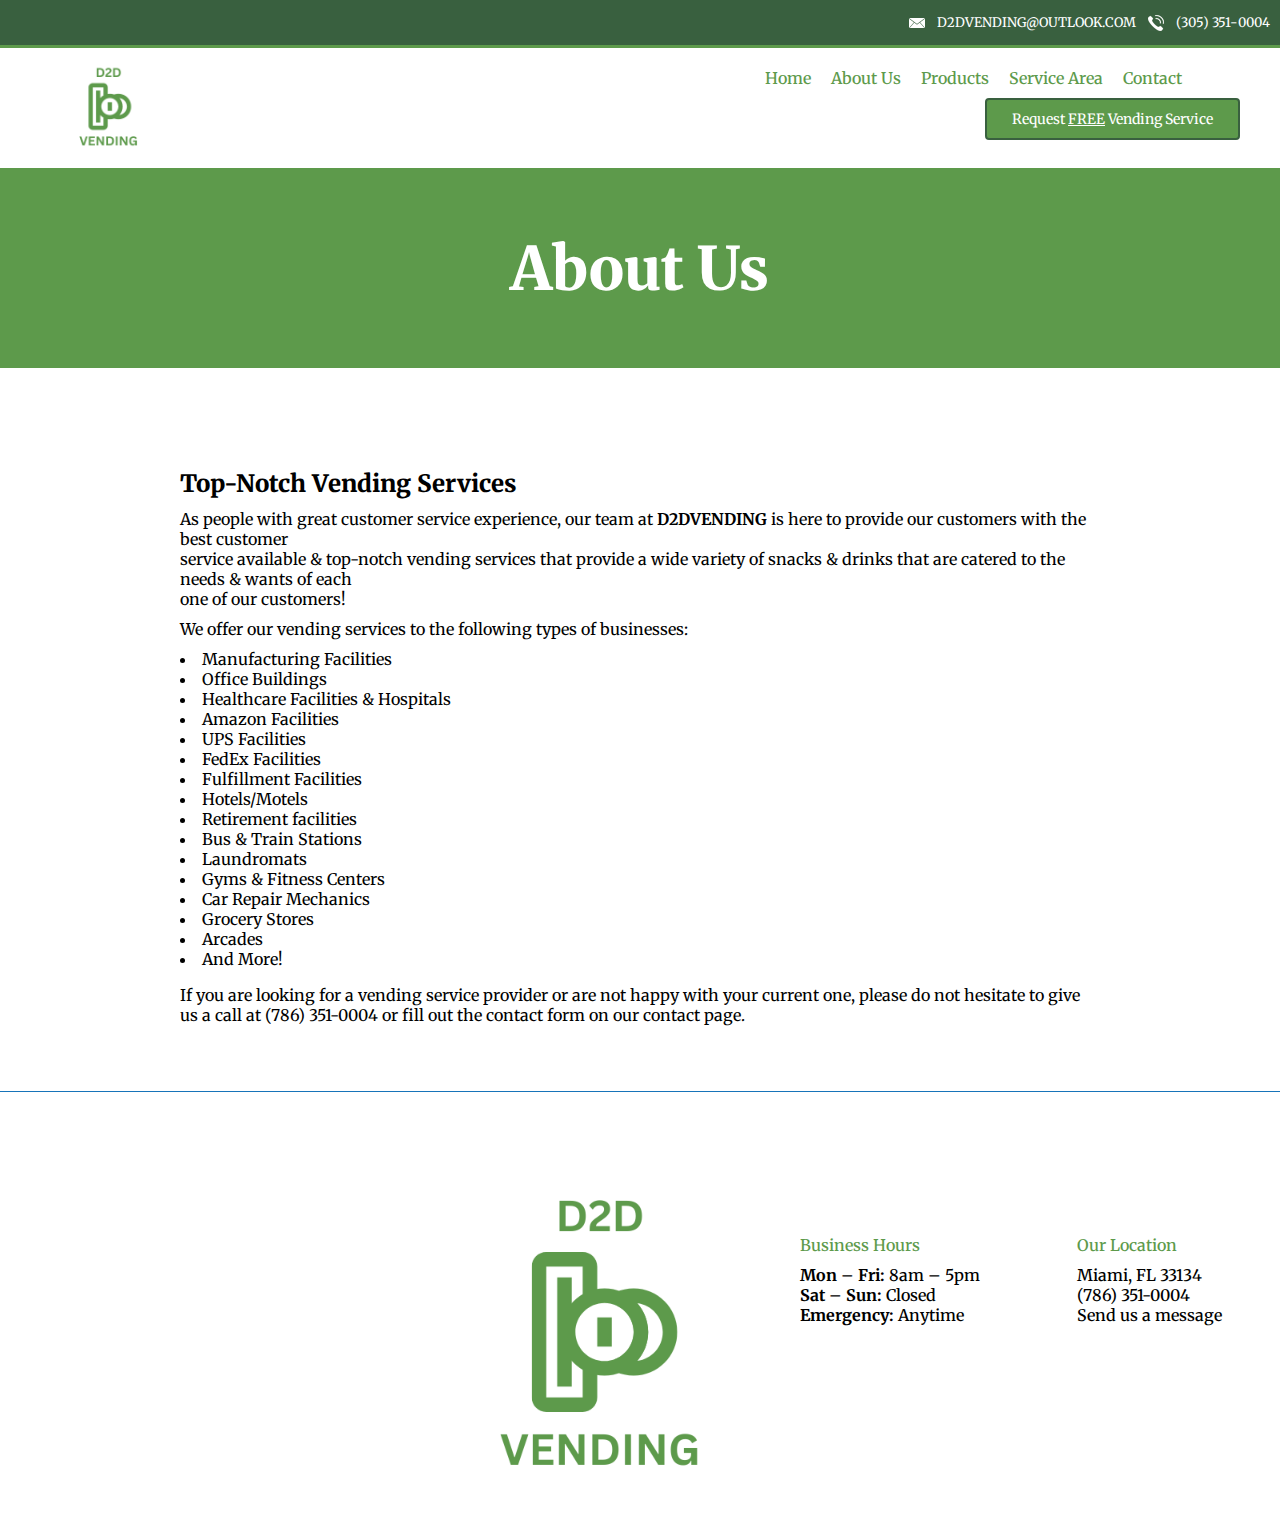
<file: Aboutus.html>
<!DOCTYPE html>
<html lang="en">
<head>
    <meta charset="UTF-8">
    <meta name="viewport" content="width=device-width, initial-scale=1.0">
    <title>Document</title>
    <link rel="stylesheet" href="vending.css">
    <link rel="stylesheet" href="vending.css">
    <link rel="preconnect" href="https://fonts.googleapis.com">
    <link rel="preconnect" href="https://fonts.gstatic.com" crossorigin>
    <link href="https://fonts.googleapis.com/css2?family=Merriweather:ital,wght@0,300;0,400;0,700;0,900;1,300;1,400;1,700;1,900&display=swap" rel="stylesheet">
</head>
<body>

    <nav class="top-nav">
        <div class="contact-div">
            <div class="email-side">
                <img src="email-icon.png" alt="">
                <a class="email-anchor" href="mailto:D2DVENDING@OUTLOOK.COM">D2DVENDING@OUTLOOK.COM</a>
            </div>

            <div class="phone-side">
                <img src="phone-icon.png" alt="">
                <a class="phone-anchor" href="tel:3053510004">(305) 351-0004</a>
            </div>
        </div>
    </nav>

    <nav class="middle-nav"></nav>

    <nav class="bottom-nav">
        <div class="left-side-nav">
            <img onclick="window.location.href='contact.html'" class="logo" src="D2D (1).png" alt="">
        </div>
        <div class="right-side-nav">
            <div class="right-side-top">
                <button onclick="window.location.href = 'index.html'" class="nav-buttons">Home</button>
                <button onclick="window.location.href = 'Aboutus.html'" class="nav-buttons">About Us</button>
                <button onclick="window.location.href= 'products.html'" class="nav-buttons">Products</button>
                <button onclick="window.location.href='Servicearea.html'" class="nav-buttons">Service Area</button>
                <button onclick="window.location.href='contact.html'" class="nav-buttons">Contact</button>
            </div>
            <div class="right-side-bottom">
                <button class="request-service-button">Request <u>FREE</u> Vending Service</button>
            </div>
        </div>
    </nav>

    <section class="category-section">
        <h5>About Us</h5>
    </section>

    <section class="section6">
        <div class="section6-div">
            <h6>Top-Notch Vending Services</h6>
            <p class="list-text">As people with great customer service experience, our team at <strong>D2DVENDING</strong> is here to provide our customers with the best customer <br> service available & top-notch vending services that provide a wide variety of snacks & drinks that are catered to the needs & wants of each <br>
                 one of our customers!            </p>
            <p class="list-text">We offer our vending services to the following types of businesses:</p>
            <li class="about-us-list">Manufacturing Facilities</li>
            <li class="about-us-list">Office Buildings</li>
            <li class="about-us-list">Healthcare Facilities & Hospitals</li>
            <li class="about-us-list">Amazon Facilities</li>
            <li class="about-us-list">UPS Facilities</li>
            <li class="about-us-list">FedEx Facilities</li>
            <li class="about-us-list">Fulfillment Facilities</li>
            <li class="about-us-list">Hotels/Motels</li>
            <li class="about-us-list">Retirement facilities</li>
            <li class="about-us-list">Bus & Train Stations</li>
            <li class="about-us-list">Laundromats</li>
            <li class="about-us-list">Gyms & Fitness Centers</li>
            <li class="about-us-list">Car Repair Mechanics</li>
            <li class="about-us-list">Grocery Stores</li>
            <li class="about-us-list">Arcades</li>
            <li class="about-us-list">And More!</li>







            <p>If you are looking for a vending service provider or are not happy with your current one, please do not hesitate to give us a call at (786) 351-0004 or fill out the contact form on our contact page.</p>
            
        </div>
    </section>

    
    <footer class="footer">
        <div class="left-footer">
            <img class="footer-logo" src="D2D (1).png" alt="">
        </div>
        <div class="right-footer">
            <div class="info-div">
                <p class="footer-header">Business Hours</p>
                <p class="footer-text"><strong>Mon – Fri:</strong> 8am – 5pm</p>
                <p class="footer-text"><strong>Sat – Sun:</strong> Closed</p>
                <p class="footer-text"><strong>Emergency:</strong> Anytime</p>
            </div>
            <div class="info-div">
                <p class="footer-header">Our Location</p>
                <p class="footer-text">Miami, FL 33134</p>
                <p class="footer-text">(786) 351-0004</p>
                <p class="footer-text">Send us a message</p>
            </div>
        </div>
    </footer>
</body>
</html>
</file>
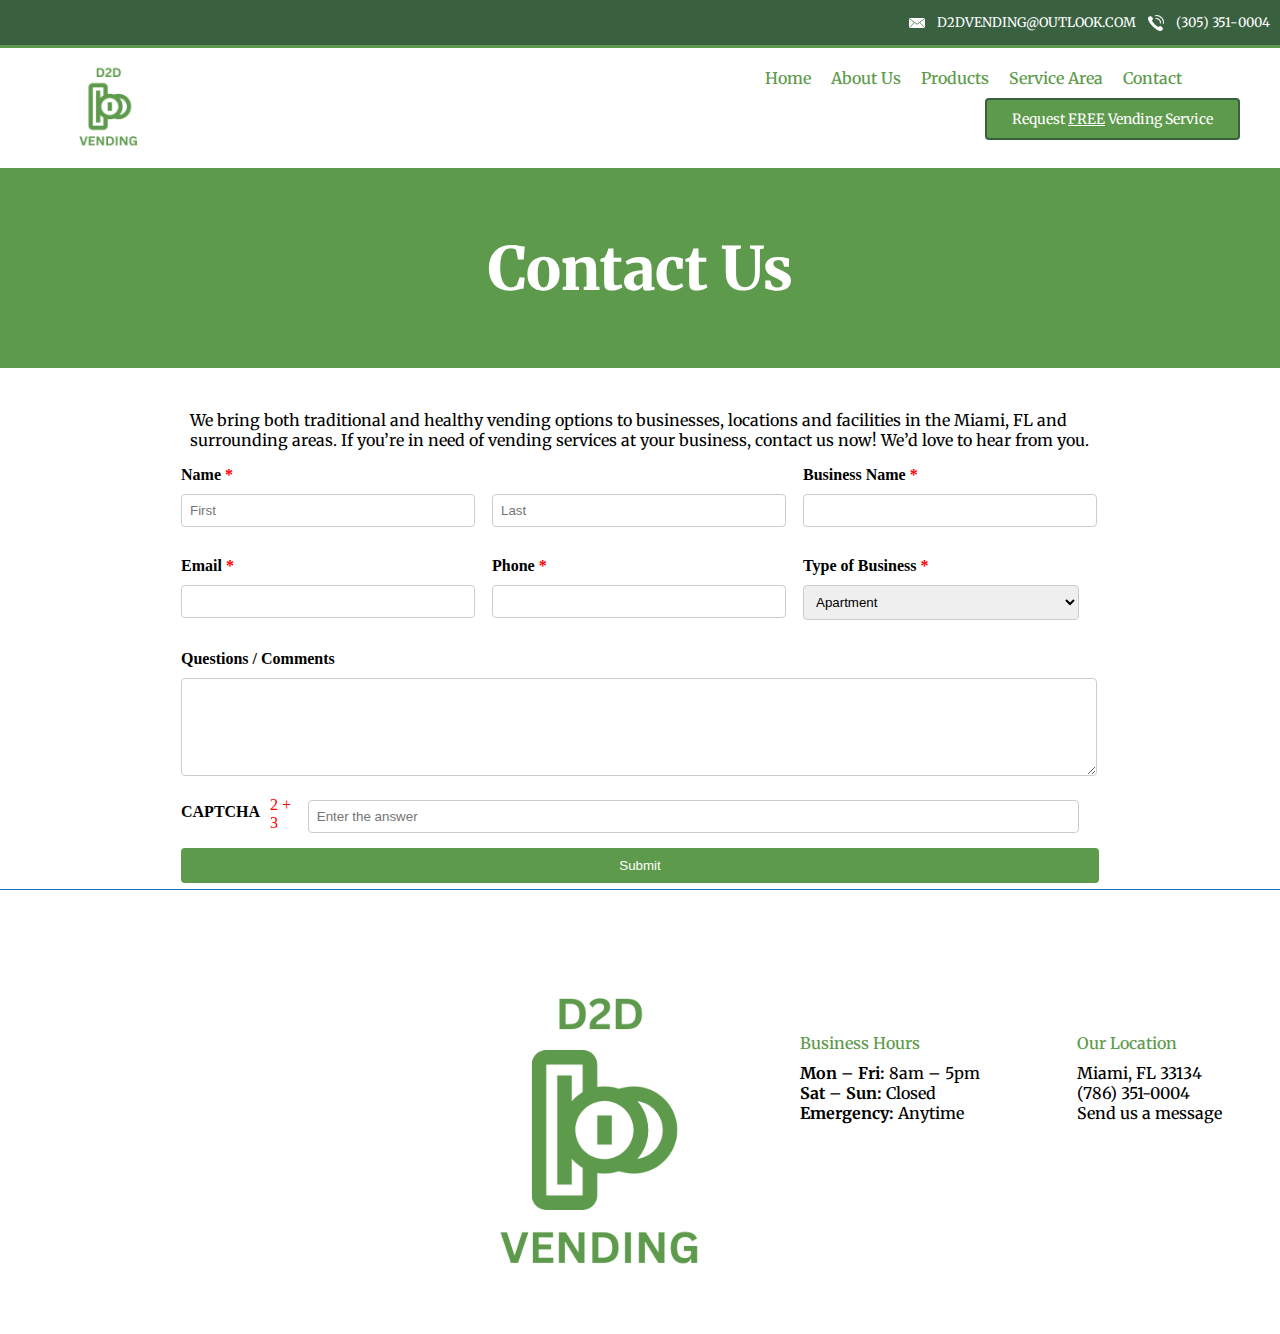
<file: contact.html>
<!DOCTYPE html>
<html lang="en">
<head>
    <meta charset="UTF-8">
    <meta name="viewport" content="width=device-width, initial-scale=1.0">
    <title>Document</title>
    <link rel="stylesheet" href="vending.css">
    <link rel="stylesheet" href="vending.css">
    <link rel="preconnect" href="https://fonts.googleapis.com">
    <link rel="preconnect" href="https://fonts.gstatic.com" crossorigin>
    <link href="https://fonts.googleapis.com/css2?family=Merriweather:ital,wght@0,300;0,400;0,700;0,900;1,300;1,400;1,700;1,900&display=swap" rel="stylesheet">
</head>
<body>

    <nav class="top-nav">
        <div class="contact-div">
            <div class="email-side">
                <img src="email-icon.png" alt="">
                <a class="email-anchor" href="mailto:D2DVENDING@OUTLOOK.COM"> D2DVENDING@OUTLOOK.COM</a>
            </div>

            <div class="phone-side">
                <img src="phone-icon.png" alt="">
                <a class="phone-anchor" href="tel:3053510004">(305) 351-0004</a>
            </div>
        </div>
    </nav>

    <nav class="middle-nav"></nav>

    <nav class="bottom-nav">
        <div class="left-side-nav">
            <img  onclick="window.location.href = 'index.html'" class="logo" src="D2D (1).png" alt="">
        </div>
        <div class="right-side-nav">
            <div class="right-side-top">
                <button onclick="window.location.href = 'index.html'"class="nav-buttons">Home</button>
                <button onclick="window.location.href = 'Aboutus.html'" class="nav-buttons">About Us</button>
                <button onclick="window.location.href= 'products.html'" class="nav-buttons">Products</button>
                <button onclick="window.location.href='Servicearea.html'" class="nav-buttons">Service Area</button>
                <button onclick="window.location.href='contact.html'" class="nav-buttons">Contact</button>
            </div>
            <div class="right-side-bottom">
                <button class="request-service-button">Request <u>FREE</u> Vending Service</button>
            </div>
        </div>
    </nav>

    <section class="category-section">
        <h5>Contact Us</h5>
    </section>

    <section class="section9">
        <div class="section9-div">
            <div>
                <p class="section9-heading">
                    We bring both traditional and healthy vending options to businesses, locations and facilities in the Miami, FL and surrounding areas.  If you’re in need of vending services at your business, contact us now!  We’d love to hear from you.
                </p>
            </div>
            <form action="https://api.web3forms.com/submit" method="POST">
                <!-- First Row -->
                <div class="form-row">
                    <div class="form-group">
                        <label for="firstName">Name <span>*</span></label>
                        <input type="text" id="firstName" name="firstName" placeholder="First" required>
                    </div>
                    <div class="form-group">
                        <label for="lastName">&nbsp;</label>
                        <input type="text" id="lastName" name="lastName" placeholder="Last" required>
                    </div>
                    <div class="form-group">
                        <label for="businessName">Business Name <span>*</span></label>
                        <input type="text" id="businessName" name="businessName" required>
                    </div>
                </div>

                <input type="hidden" name="access_key" value="545036cd-2dbb-49ca-8d0c-aef71bd4ac8a">

    
                <!-- Second Row -->
                <div class="form-row">
                    <div class="form-group">
                        <label id="email" for="email">Email <span>*</span></label>
                        <input type="email" id="email" name="email" required>
                    </div>
                    <div class="form-group">
                        <label for="phone">Phone <span>*</span></label>
                        <input type="tel" id="phone" name="phone" required>
                    </div>
                    <div class="form-group">
                        <label for="businessType">Type of Business <span>*</span></label>
                        <select id="businessType" name="businessType" required>
                            <option value="apartment">Apartment</option>
                            <option value="office">Office</option>
                            <option value="retail">Retail</option>
                            <option value="school">School</option>
                            <option value="other">Other</option>
                        </select>
                    </div>
                </div>
    
                <!-- Comments and CAPTCHA -->
                <div class="form-group">
                    <label for="comments">Questions / Comments</label>
                    <textarea id="comments" name="comments"></textarea>
                </div>
    
                <div class="form-group captcha">
                    <label>CAPTCHA</label>
                    <span>2 + 3</span>
                    <input type="text" id="captcha" name="captcha" placeholder="Enter the answer" required>
                </div>
    
                <button class="submit-form-button" type="submit">Submit</button>
            </form>
        </div>            

            
                </div>
            </div>
        </div>
    </section>

 
    

    <footer class="footer">
        <div class="left-footer">
            <img class="footer-logo" src="D2D (1).png" alt="">
        </div>
        <div class="right-footer">
            <div class="info-div">
                <p class="footer-header">Business Hours</p>
                <p class="footer-text"><strong>Mon – Fri:</strong> 8am – 5pm</p>
                <p class="footer-text"><strong>Sat – Sun:</strong> Closed</p>
                <p class="footer-text"><strong>Emergency:</strong> Anytime</p>
            </div>
            <div class="info-div">
                <p class="footer-header">Our Location</p>
                <p class="footer-text">Miami, FL 33134</p>
                <p class="footer-text">(786) 351-0004</p>
                <p class="footer-text">Send us a message</p>
            </div>
        </div>
    </footer>
</body>
</html>
</file>
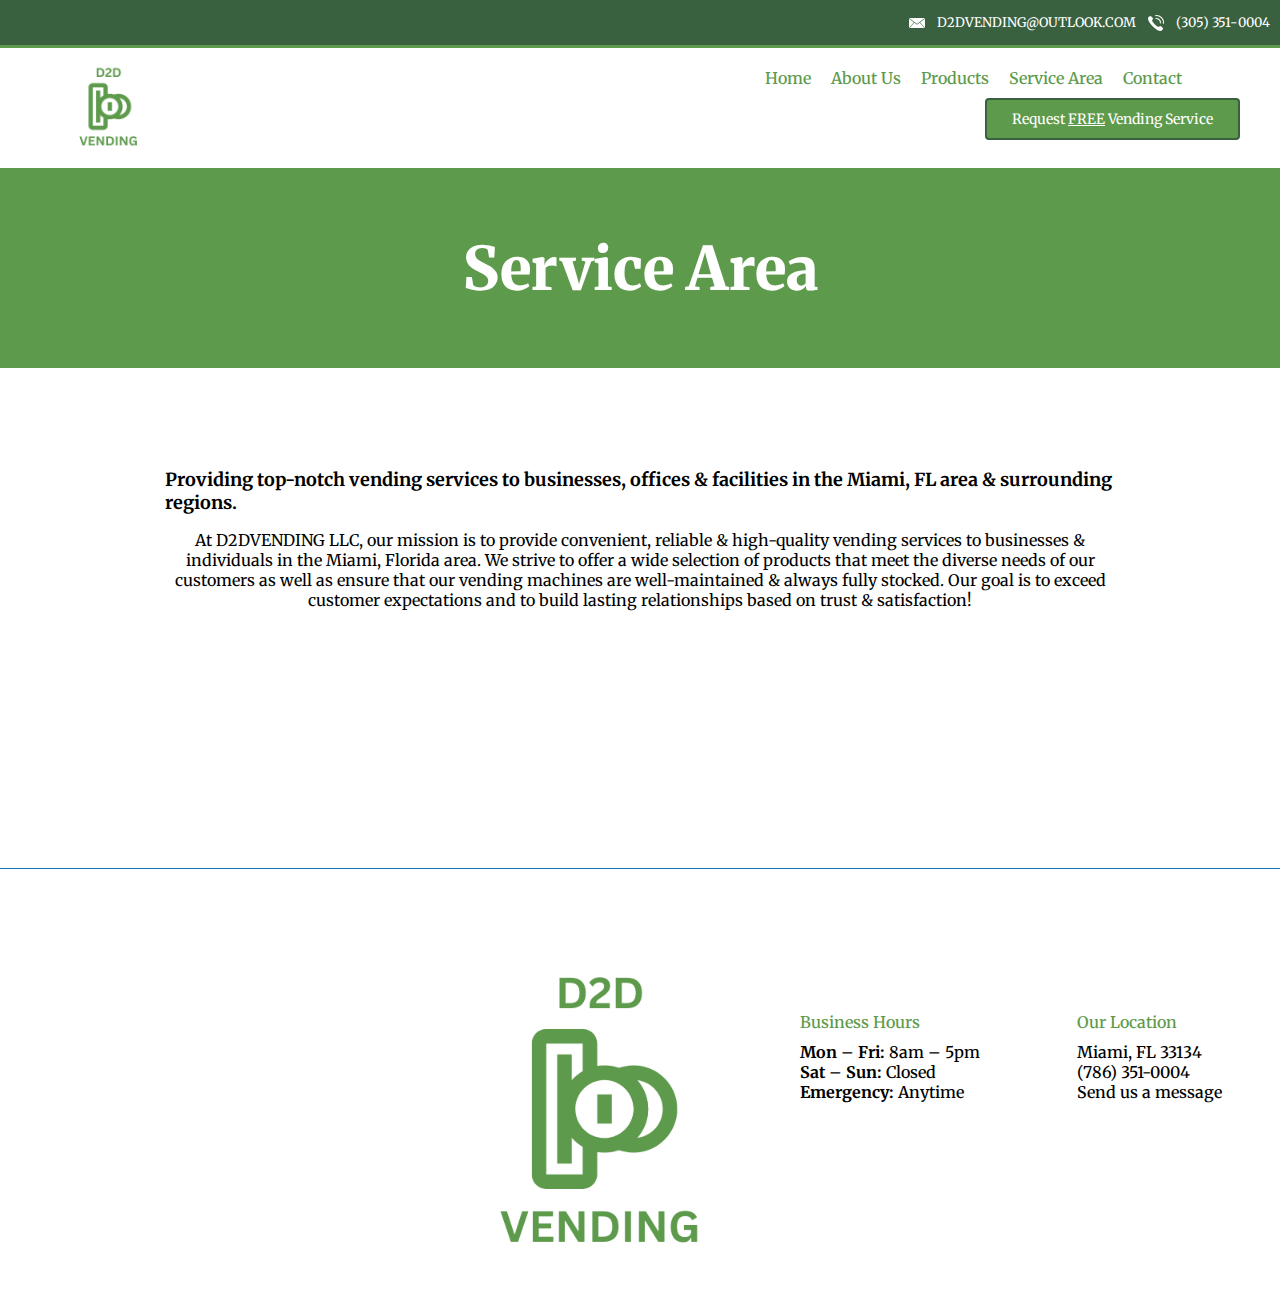
<file: Servicearea.html>
<!DOCTYPE html>
<html lang="en">
<head>
    <meta charset="UTF-8">
    <meta name="viewport" content="width=device-width, initial-scale=1.0">
    <title>Document</title>
    <link rel="stylesheet" href="vending.css">
    <link rel="stylesheet" href="vending.css">
    <link rel="preconnect" href="https://fonts.googleapis.com">
    <link rel="preconnect" href="https://fonts.gstatic.com" crossorigin>
    <link href="https://fonts.googleapis.com/css2?family=Merriweather:ital,wght@0,300;0,400;0,700;0,900;1,300;1,400;1,700;1,900&display=swap" rel="stylesheet">
</head>
<body>

    <nav class="top-nav">
        <div class="contact-div">
            <div class="email-side">
                <img src="email-icon.png" alt="">
                <a class="email-anchor" href="mailto:D2DVENDING@OUTLOOK.COM"> D2DVENDING@OUTLOOK.COM</a>
            </div>

            <div class="phone-side">
                <img src="phone-icon.png" alt="">
                <a class="phone-anchor" href="tel:3053510004">(305) 351-0004</a>
            </div>
        </div>
    </nav>

    <nav class="middle-nav"></nav>

    <nav class="bottom-nav">
        <div class="left-side-nav">
            <img onclick="window.location.href = 'index.html'" class="logo" src="D2D (1).png" alt="">
        </div>
        <div class="right-side-nav">
            <div class="right-side-top">
                <button onclick="window.location.href = 'index.html'" class="nav-buttons">Home</button>
                <button onclick="window.location.href = 'Aboutus.html'" class="nav-buttons">About Us</button>
                <button onclick="window.location.href= 'products.html'" class="nav-buttons">Products</button>
                <button onclick="window.location.href='Servicearea.html'" class="nav-buttons">Service Area</button>
                <button onclick="window.location.href='contact.html'" class="nav-buttons">Contact</button>
            </div>
            <div class="right-side-bottom">
                <button onclick="window.location.href='contact.html'" class="request-service-button">Request <u>FREE</u> Vending Service</button>
            </div>
        </div>
    </nav>

    <section class="category-section">
        <h5>Service Area</h5>
    </section>

    <section class="section8">
        <div class="section8-div">
            <div>
                <p class="section8-heading">
                    Providing top-notch vending services to businesses, offices & facilities in the Miami, FL area & surrounding regions.
                </p>
            </div>
            <p class="section8-p">
                At D2DVENDING LLC, our mission is to provide convenient, reliable & high-quality vending services to businesses & individuals in the Miami, Florida area. We strive to offer a wide selection of products that meet the diverse needs of our customers as well as ensure that our vending machines are well-maintained & always fully stocked. Our goal is to exceed customer expectations and to build lasting relationships based on trust & satisfaction!
            </p>
        </div>
    </section>

 
    

    <footer class="footer">
        <div class="left-footer">
            <img class="footer-logo" src="D2D (1).png" alt="">
        </div>
        <div class="right-footer">
            <div class="info-div">
                <p class="footer-header">Business Hours</p>
                <p class="footer-text"><strong>Mon – Fri:</strong> 8am – 5pm</p>
                <p class="footer-text"><strong>Sat – Sun:</strong> Closed</p>
                <p class="footer-text"><strong>Emergency:</strong> Anytime</p>
            </div>
            <div class="info-div">
                <p class="footer-header">Our Location</p>
                <p class="footer-text">Miami, FL 33134</p>
                <p class="footer-text">(786) 351-0004</p>
                <p class="footer-text">Send us a message</p>
            </div>
        </div>
    </footer>
</body>
</html>
</file>
<file: vending.css>
body {
     margin: 0;
     padding: 0;
     overflow-x: hidden;
     /* Prevent horizontal overflow */
 }

 p {
     font-family: Merriweather;
 }

 .top-nav {
     top: 0;
     left: 0;
     right: 0;
     height: 45px;
     display: flex;
     flex-direction: row;
     justify-content: end;
     background-color: rgb(57, 96, 63);
     border-bottom: 3px;
     border-bottom-color: rgb(93, 154, 75);
     border-bottom-style: solid;
 }

 .video-div {
     width: 100%;
 }

 .contact-div {
     display: flex;
     flex-direction: row;
     align-items: center;
     justify-content: center;
     margin-right: 0px;
 }


 .phone-anchor,
 .email-anchor {
     font-family: Merriweather;
     font-size: 13px;
     margin-left: 10px;
     color: white;
     text-decoration: inherit;
 }

 .contact-icons {
     margin-top: 10px;
 }

 .email-side,
 .phone-side {
     display: flex;
     flex-direction: row;
     align-items: center;
     margin-right: 10px;
 }


 .bottom-nav {
     top: 45px;
     left: 0;
     right: 0;
     height: 120px;
     display: flex;
     flex-direction: row;
     background-color: rgb(255, 255, 255);
 }

 .left-side-nav {
     background-color: white;
     margin-left: 50px;
     height: 117px;
     width: 200px;
 }

 .logo {
     cursor: pointer;
     height: 100%;
 }

 .right-side-nav {
     margin-left: 140px;
     display: flex;
     flex-direction: column;

 }

 .right-side-top {
     display: flex;
     flex-direction: row;
     margin-top: 20px;
 }

 .nav-buttons {
     margin-right: 20px;
     padding: 0px;
     font-family: Merriweather;
     font-weight: 500;
     border: none;
     background-color: transparent;
     color: rgb(93, 154, 75);
     font-size: 16px;
     cursor: pointer;
 }

 .right-side-bottom {
     margin-top: 10px;
     margin-left: 220px;

 }

 .request-service-button {
     font-family: Merriweather;
     font-size: 14px;
     color: white;
     background-color: rgb(93, 154, 75);
     border: solid 2px rgb(57, 96, 63);
     padding: 10px 25px;
     border-radius: 4px;
     cursor: pointer;
 }

 .main-section {
     background: url(palmdale-header-bg.png) no-repeat;
     background-position: top center;
     /* Specify position separately */
     background-size: cover;
     /* Ensure image covers the area */
     width: 100%;
     height: 930px;
     display: flex;
     align-items: flex-start;
     /* Align items to the top */
     justify-content: center;
     /* Center items horizontally */
     /* Keeps positioning in check */
     /* Add margin for spacing */
 }

 .main-image {
     width: 100%;
     height: 720px;
 }

 .main-div {
     background-color: rgba(0, 0, 0, 0.5);
     border-radius: 20px;
     margin-top: 100px;
     width: 100%;
     /* Full width */
     max-width: 1140px;
     /* Limit max width */
     margin: 0 auto;
     /* Center the div */
     height: 269px;
     right: 0px;
     display: flex;
     flex-direction: column;
     align-items: center;
 }

 h1 {
     margin-top: 20px;
     font-size: 64px;
     font-family: Merriweather;
     color: white;
 }

 .main-paragraph {
     margin-left: 10px;
     margin-right: 10px;
     font-weight: bold;
     text-align: center;
     margin-top: 20px;
     font-size: 24px;
     font-family: Merriweather;
     color: white;
 }

 .div-row1 {
     margin-left: 20px;
     margin-right: 20px;
     margin-top: 20px;
     height: 90px;
 }

 .section9-div {
     margin-top: 20px;
     display: flex;
     flex-direction: column;
     align-items: center;
     width: 900px;
 }

 .div-row3 {
     margin-bottom: 20px;
 }

 .main-button {
     margin: 0;
     font-family: Merriweather;
     font-weight: bold;
     width: 420px;
     height: 58.28px;
     font-size: 24px;
     color: white;
     background-color: rgb(93, 154, 75);
     border: solid 2px rgb(57, 96, 63);
     padding: 10px 25px;
     border-radius: 4px;
     cursor: pointer;
 }

 .section2 {
     width: 100%;
     height: 775px;
     display: flex;
     align-items: flex-start;
     /* Align items to the top */
     justify-content: center;
     /* Center items horizontally */
     /* Keeps positioning in check */
 }

 .section2-div {
     border-radius: 20px;
     margin-top: 100px;
     width: 1140px;
     height: 671px;
     right: 0px;
     display: flex;
     flex-direction: column;
     align-items: center;
 }

 .section2-grid {
     margin-top: 30px;
     display: grid;
     grid-template-columns: repeat(3, 1fr);
     /* More concise way to define 3 columns */
     align-items: start;
     /* Align items at the start */
     justify-items: center;
     /* Center items horizontally within their grid cells */
     gap: 50px;
     /* Optional: adds space between grid items */
 }

 .grid-column {
     display: flex;
     flex-direction: column;
     /* Change to column to stack image and text */
     align-items: center;
     /* Center items horizontally within the column */
     text-align: center;
     /* Center text for better aesthetics */
     height: auto;
     /* Remove fixed height for flexibility */
 }

 .grid-pictures {
     width: 189px;
 }

 h2 {
     font-family: Merriweather;
     font-size: 28px;
     font-weight: 400;
     color: rgb(22, 32, 85);
 }

 h3 {
     margin-top: 70px;
     margin-bottom: 0px;
     font-family: Merriweather;
     color: rgb(93, 154, 75);
     font-size: 24px;
     font-weight: 800;
 }

 .grid-paragraph {
     font-size: 16px;
     color: black;
     font-family: Merriweather;
     margin-top: 10px;
 }

 .section3 {
     background-color: rgb(93, 154, 75);
     width: 100%;
     height: auto;
     display: flex;
     align-items: flex-start;
     /* Align items to the top */
     justify-content: center;
     /* Center items horizontally */
     /* Keeps positioning in check */
 }

 .section3-div {
     border-radius: 20px;
     margin-top: 70px;
     width: 1140px;
     height: 671px;
     right: 0px;
     display: flex;
     flex-direction: column;
     align-items: center;
 }

 .s3-top-row {
     display: flex;
     flex-direction: column;
     align-items: center;
     justify-content: center;
     width: 1140px;
 }


 .s3-heading {
     font-family: Merriweather;
     color: white;
     font-size: 34px;
     font-weight: 800;
     margin-bottom: 10px;
 }

 .s3-paragraph {
     margin-top: 10px;
     font-family: Merriweather;
     font-size: 28px;
     font-weight: 800;
     color: white;
     text-align: center;
 }

 .section4 {
     margin-top: 80px;
     width: 100%;
     height: 620px;
     display: flex;
     align-items: flex-start;
     /* Align items to the top */
     justify-content: center;
     /* Center items horizontally */
     /* Keeps positioning in check */
 }

 .container {
     width: 920px;
     max-width: 920px;
     margin: 0 auto;
 }


 form {
     display: flex;
     flex-direction: column;
 }

 /* First and second row styling */
 .form-row {
     display: flex;
     justify-content: space-between;
     gap: 15px;
     margin-bottom: 15px;
 }

 .form-group {
     flex: 1;
     margin-bottom: 15px;
 }

 label {
     display: block;
     margin-bottom: 5px;
     font-weight: bold;
 }

 input[type="text"],
 input[type="email"],
 input[type="tel"],
 textarea,
 select {
     width: 100%;
     padding: 8px;
     margin-top: 5px;
     border: 1px solid #ccc;
     border-radius: 4px;
 }

 textarea {
     resize: vertical;
     min-height: 80px;
 }

 span {
     color: red;
 }

 .captcha {
     display: flex;
     align-items: center;
     gap: 10px;
 }

 .submit-form-button {
     width: 918px;
     padding: 10px;
     background-color: rgb(93, 154, 75);
     color: white;
     border: none;
     border-radius: 4px;
     cursor: pointer;
 }

 .request-service-button:hover,
 .main-button:hover {
     background-color: rgb(57, 96, 63);
     border: solid 1px rgb(93, 154, 75);
 }

 .form-group {
     margin-right: 20px;
 }

 h4 {
     font-family: Merriweather;
     font-size: 28px;
     font-weight: 700;
     color: rgb(22, 32, 85);
 }

 .section5 {
     margin-top: 50px;
     width: 100%;
     height: 280px;
     display: flex;
     align-items: flex-start;
     /* Align items to the top */
     justify-content: center;
     /* Center items horizontally */
     /* Keeps positioning in check */
 }

 .section5-paragraph {
     line-height: 200%;
     width: 1332px;
     text-align: center;
     font-size: 16px;
     font-family: Merriweather;
 }

 .footer {
     border-top-style: solid;
     border-top-width: 1px;
     border-top-color: rgb(23, 116, 185);
     width: 100%;
     height: 300px;
     display: flex;
     flex-direction: row;
     align-items: center;
 }

 .left-footer {
     margin-top: 40px;
     height: 260px;
     width: 300px;
     margin-left: 400px;
 }

 .right-footer {
     margin-top: 0px;
     display: flex;
     flex-direction: row;
     margin-left: 100px;
     height: 260px;
     width: 600px;
     margin-right: 200px;
 }

 .footer-logo {
     object-fit: cover;
     width: 400px;
 }

 .info-div {
     width: 277px;
     height: 137px;
     display: flex;
     flex-direction: column;
 }

 .footer-header {
     margin: 0;
     margin-bottom: 10px;
     color: rgb(93, 154, 75);
     font-family: Merriweather;
     font-size: 16px;
     font-weight: 500;
 }

 .footer-text {
     margin: 0;
     font-family: Merriweather;
     font-size: 16px;
     font-weight: 500;
 }


 .category-section {
     background-color: rgb(93, 154, 75);
     width: 100%;
     height: 200px;
     display: flex;
     flex-direction: row;
     justify-content: center;
     align-items: center;
 }

 h5 {
     color: white;
     font-size: 60px;
     font-family: Merriweather;
     font-weight: 800;
 }

 .section7 {
     background-color: rgb(255, 255, 255);
     width: 100%;
     height: 364px;
     display: flex;
     flex-direction: column;
     align-items: center;
 }

 .section7-div {
     margin-top: 20px;
     width: 950px;
     height: 284px;
     right: 0px;
     display: flex;
     flex-direction: column;
 }

 .about-us-list {
     list-style: inside;
 }

 h6 {
     margin: 0;
     margin-bottom: 10px;
     font-family: Merriweather;
     font-size: 24px;
     font-weight: 800;
 }

 .list-text {
     margin: 0;
     font-family: Merriweather;
     font-size: 16px;
     margin-bottom: 10px;
 }

 li {
     font-family: Merriweather;

 }

 .product-category-button {
     width: 109.84px;
     height: 34px;
     margin: 4px 2px;
     margin-right: 8px;
     padding: 0px;
     border: solid 1px rgb(22, 32, 85);
     font-family: Merriweather;
     font-size: 14px;
     background-color: rgb(22, 32, 85);
     border-radius: 4px;
     color: white;
     font-weight: 400;
 }

 .row-divs {
     display: flex;
     align-items: center;
     justify-content: center
 }

 ;

 .section7-p {
     text-align: center;
     font-size: 16px;

 }

 .h4-alt {
     margin-top: 20px;
     font-weight: 400;
 }

 .product-grid {
     margin-top: 20px;
     display: flex;
     flex-direction: row;
     align-items: center;
     justify-content: center;
     align-items: center;
 }

 .product-grid-div {
     display: flex;
     flex-direction: column;
     justify-content: center;
 }


 .product-grid-row {
     display: flex;
     flex-direction: row;
     width: 284px;
     height: 135px;
 }

 .product-image {
     object-fit: contain;
     width: 100%;
 }

 .grid-padding {
     height: 100px;
 }

 .section8 {
     background-color: rgb(255, 255, 255);
     width: 100%;
     height: 500px;
     display: flex;
     flex-direction: column;
     align-items: center;
 }

 .section8-div {
     text-size-adjust: 100%;
     margin-top: 100px;
     width: 950px;
     height: 284px;
     right: 0px;
     display: flex;
     flex-direction: column;
 }

 .section8-heading {
     margin: 0;
     text-size-adjust: 100%;
     font-size: 18px;
     font-weight: 700;
 }

 .section8-p {
     text-align: center;
 }

 .section6 {
     display: flex;
     flex-direction: column;
     align-items: center;
     justify-content: center;
     padding-bottom: 50px;
 }

 .section6-div {
     display: flex;
     flex-direction: column;
     width: 920px;
     margin-top: 100px;
 }

 .section9 {
     height: 521px;
     display: flex;
     align-items: center;
     flex-direction: column;
     justify-content: center;
 }


 @media (max-width: 600px) {
     body {
         overflow-x: hidden;
         margin: 0;
         font-size: 14px;
         /* Set a base font size for smaller screens */
     }

     .product-grid {
         width: 100%;
     }

     .category-section {
         height: 150px;
     }

     .section4 {
         width: 100%;
     }

     .list-text {
         font-size: 14px;
     }

     .section8-div {
         width: 344px;
     }

     .section9 {
         height: 600px;
         display: flex;
         align-items: center;
         flex-direction: column;
         justify-content: center;
     }

     .section9-div {
         width: 344px;
     }

     h6 {
         font-size: 16px;
     }

     .row-divs {
         width: 100%;
     }


     .video-div {
         width: 100%;
     }



     .section7-div {
         width: 344px;
     }

     .section6-div {
         display: flex;
         flex-direction: column;
         align-items: center;
         margin-left: none;
         width: 344px;
     }

     .div-row1 {
         margin-top: 0px;
     }


     h1 {
         margin-bottom: 0px;
         font-size: 30px;
         text-align: center;
     }

     .main-paragraph {
         margin-top: 10px;
         font-size: 16px;
     }

     /* Header and Navigation */
     .top-nav,
     .middle-nav,
     .bottom-nav {
         width: 100%;
     }

     .contact-div {
         width: 320px;
         flex-direction: column;
         /* Stack contact info vertically on smaller screens */
     }

     .section3-div {
         width: 80%;
         height: 820px;
     }

     .section5 {
         display: flex;
         flex-direction: row;
         align-items: center;
         width: 100%;
     }

     .section2-div {
         width: 344px;
     }

     .s3-top-row {
         width: 100%;
     }

     /* Adjusting the logo and navigation buttons for mobile */
     .bottom-nav {
         flex-direction: column;
         align-items: center;
         height: auto;
     }

     .logo {
         width: 200px;
     }

     .left-side-nav {
         width: 200px;
         margin-left: 10px;
         text-align: center;
     }

     .right-side-nav {
         width: 100%;
         margin-left: 0px;
     }

     .s3-paragraph {
         font-size: 20px;
     }



     .right-side-top,
     .right-side-bottom {
         margin: 10px 0;
         text-align: center;
     }

     .right-side-top .nav-buttons {
         display: block;
         margin: 5px 0;
     }

     .nav-buttons {
         width: 120px;
     }

     .right-side-bottom {
         margin-left: 0;
     }

     .main-section {
         align-items: top;
         height: 500px;
         width: 100%;
     }

     /* Main content adjustments */
     .main-div {
         margin-top: 50px;
         width: 100%;
         padding: 20px;
     }

     h2 {
         text-align: center;
     }

     .main-button {
         font-size: 18px;
         width: 100%;
         margin-top: 10px;
     }

     .section2 {
         height: 1880px;
         width: 100%;
     }

     /* Section 2 grid adjustments */
     .section2-grid {
         grid-template-columns: 1fr;
         /* Single column for mobile */
     }

     .grid-column {
         margin-bottom: 40px;
     }

     /* Form adjustments */
     .container {
         width: 344px;
         padding-left: 0px;
         padding-right: 0px;
     }

     .submit-form-button {
         width: 100%;
     }

     .section3 {
         width: 100%;
         height: 820px;
     }

     .section3-paragraph {
         font-size: 16px;
     }

     /* Section 5 text adjustment */

     .section5 {
         width: 100%;
         height: auto;
     }

     .section5-paragraph {
         width: 340px;
         padding-left: 0px;
         padding-right: 0px;
         font-size: 12px;
     }

     /* Footer adjustments */


     .left-footer,
     .right-footer {
         width: 100px;
         margin: 0;
         text-align: center;
     }

     .footer-logo {
         width: 150px;
     }

     .right-footer {
         flex-direction: column;
     }
 }




 /* Media Queries for Tablets (768px and above) */
 @media (min-width: 768px) {

     .left-side-nav {
         width: 200px;
     }

     .right-side-nav {
         margin-left: 50px;
     }

     .request-service-button {
         margin-right: 40px;
     }

     .main-div {
         width: 600px;
     }

     .section2 {
         height: 1500px;
     }

     h1 {
         font-size: 40px;
         margin: 0px;
     }

     .main-paragraph {
         margin-top: 0px;
     }

     .section3 {
         height: auto;
     }


     .contact-div {
         flex-direction: row;
         justify-content: flex-end;
     }

     .bottom-nav {
         flex-direction: row;
         justify-content: space-between;
     }

     .right-side-top {
         flex-direction: row;
     }

     .main-section {
         height: 800px;
     }

     .section2-grid {
         grid-template-columns: 1fr;
         /* Two columns on tablet */
     }

     .right-footer {
         align-items: end;
         justify-content: space-between;
         flex-direction: row;
     }
 }

 /* Media Queries for Desktop (1024px and above) */
 @media (min-width: 1024px) {
     .main-section {
         height: 930px;
     }

     .section2 {
         height: auto;
     }

     .main-div {
         margin-top: 100px;
         width: 70%;
     }

     .section2-grid {
         grid-template-columns: repeat(3, 1fr);
         /* Three columns for desktop */
     }

     .section3 {
         height: 1100px;
     }
 }
</file>
